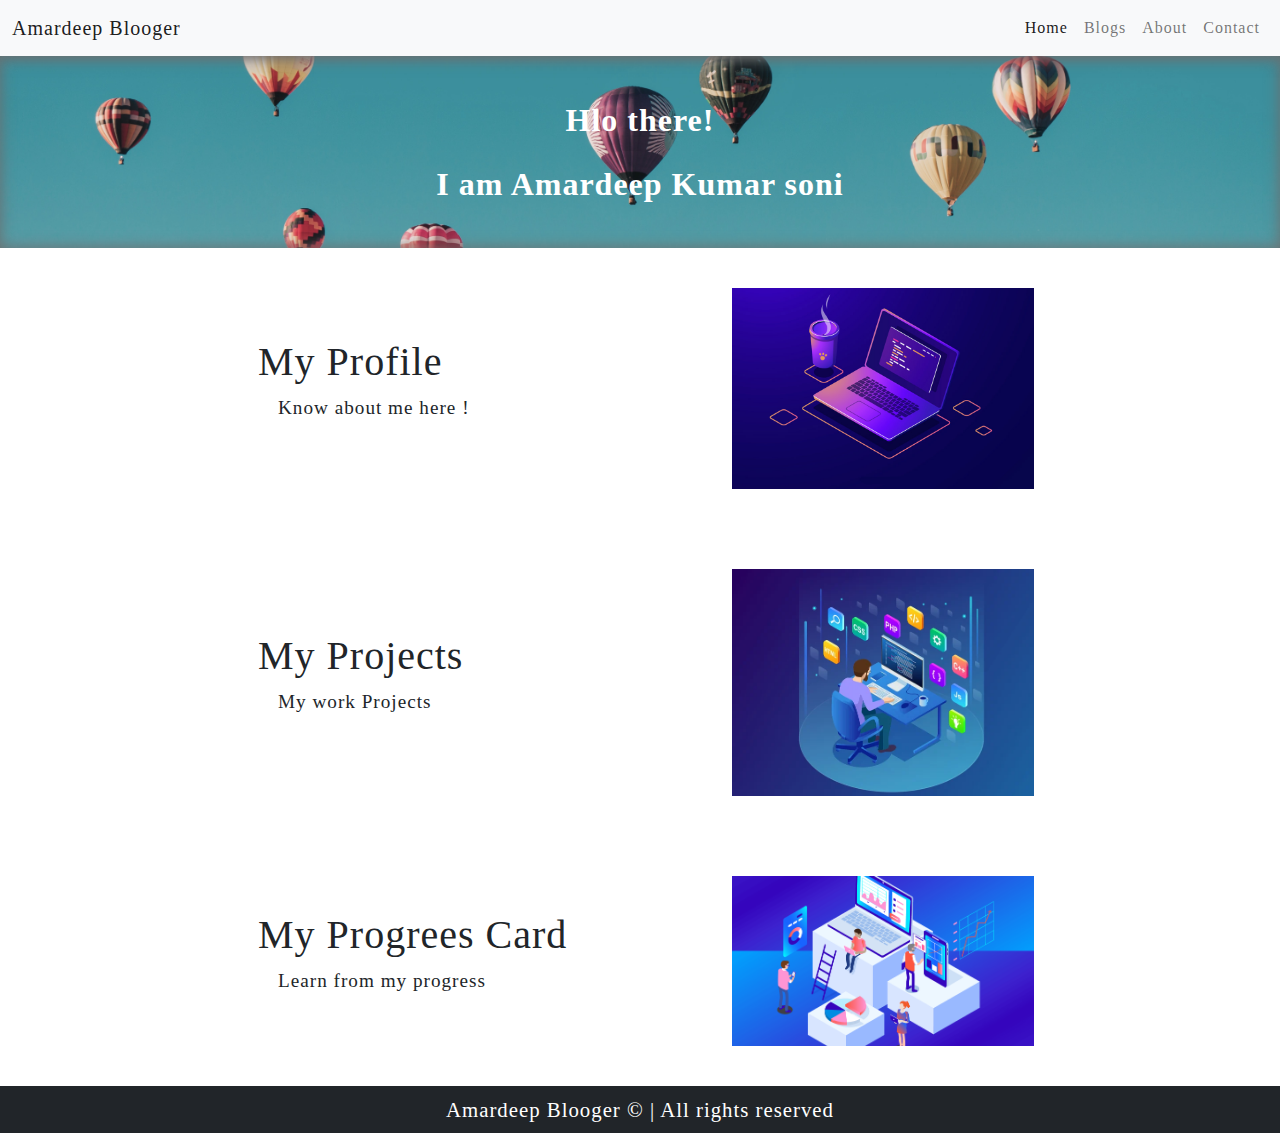
<file: index.html>
<!doctype html>
<html lang="en">

<head>
    <meta charset="utf-8">
    <meta name="viewport" content="width=device-width, initial-scale=1">
    <title>Bootstrap demo</title>
    <link href="https://cdn.jsdelivr.net/npm/bootstrap@5.2.0-beta1/dist/css/bootstrap.min.css" rel="stylesheet"
        integrity="sha384-0evHe/X+R7YkIZDRvuzKMRqM+OrBnVFBL6DOitfPri4tjfHxaWutUpFmBp4vmVor" crossorigin="anonymous">

    <link rel="stylesheet" href="css/nav.css">

    <link rel="stylesheet" href="css/bootstrap.min.css">
</head>

<body>
    <nav class="navbar navbar-expand-sm navbar-light bg-light">
        <div class="container-fluid">
            <a class="navbar-brand" href="#">Amardeep Blooger</a>
            <button class="navbar-toggler" type="button" data-bs-toggle="collapse" data-bs-target="#navbarNavDropdown"
                aria-controls="navbarNavDropdown" aria-expanded="false" aria-label="Toggle navigation">
                <span class="navbar-toggler-icon"></span>
            </button>
            <div class="collapse navbar-collapse ms-auto navItemCont" id="navbarNavDropdown">
                <ul class="navbar-nav">
                    <li class="nav-item">
                        <a class="nav-link active" aria-current="page" href="#">Home</a>
                    </li>
                    <li class="nav-item">
                        <a class="nav-link" href="blog.html">Blogs</a>
                    </li>
                    <li class="nav-item">
                        <a class="nav-link" href="about.html">About</a>
                    </li>
                    <li class="nav-item">
                        <a class="nav-link" href="contact.html">Contact</a>
                    </li>
                </ul>
            </div>
        </div>
    </nav>

    <!-- hero section -->
    <div class="container-fluid px-5" id="heroContainer">
        <p class="text-center font">Hlo there!</p>
        <p class="text-center font">I am Amardeep Kumar soni</p>
    </div>

    <!-- main section -->
    <div class="container d-flex justify-content-center align-items-center px-5" id="mainSection">
        <div class="container-fluid" id="section1">
            <h1>My Profile</h1>
            <p class="normalFont">Know about me here !</p>
        </div>
        <div id="imgCont">
            <img src="/img/3.jpg" class="img-fluid" alt="...">
        </div>
    </div>

    <div class="container d-flex justify-content-center align-items-center px-5" id="mainSection">
        <div class="container-fluid" id="section1">
            <h1>My Projects</h1>
            <p class="normalFont">My work Projects</p>
        </div>
        <div id="imgCont">
            <img src="/img/5.jpg" class="img-fluid" alt="...">
        </div>
    </div>

    <div class="container d-flex justify-content-center align-items-center px-5" id="mainSection">
        <div class="container-fluid" id="section1">
            <h1>My Progrees Card</h1>
            <p class="normalFont">Learn from my progress</p>
        </div>
        <div id="imgCont">
            <img src="/img/2.png" class="img-fluid" alt="...">
        </div>
    </div>
    
    <div class="container-fluid d-flex justify-content-center bg-dark">
        <p class="footerText">Amardeep Blooger &copy; | All rights reserved</p>
    </div>






    <script src="https://cdn.jsdelivr.net/npm/bootstrap@5.2.0-beta1/dist/js/bootstrap.bundle.min.js"
        integrity="sha384-pprn3073KE6tl6bjs2QrFaJGz5/SUsLqktiwsUTF55Jfv3qYSDhgCecCxMW52nD2" crossorigin="anonymous">
    </script>

    <script src="js/bootstrap.min.js"></script>
</body>

</html>
</file>
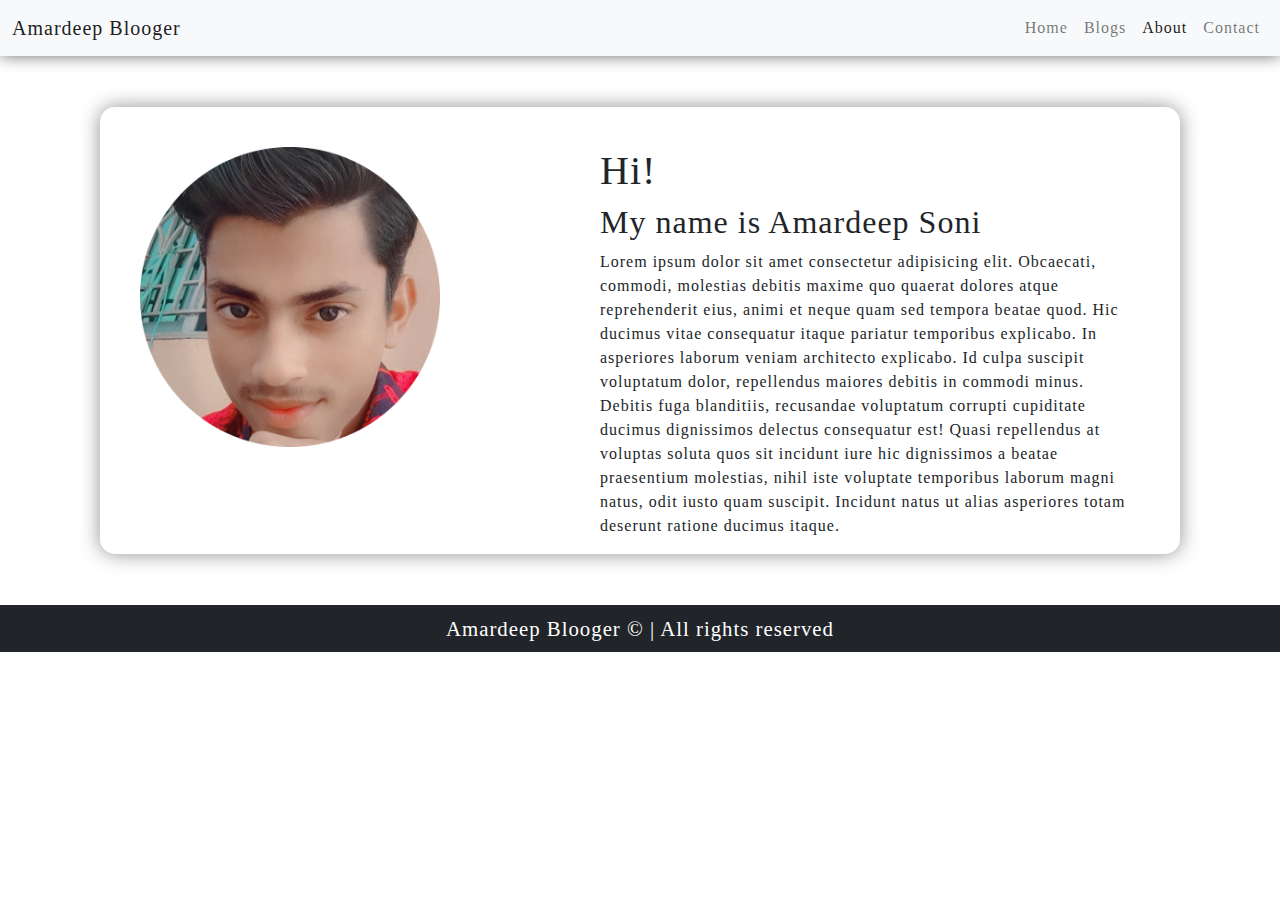
<file: about.html>
<!doctype html>
<html lang="en">

<head>
    <meta charset="utf-8">
    <meta name="viewport" content="width=device-width, initial-scale=1">
    <title>Contact</title>
    <link href="https://cdn.jsdelivr.net/npm/bootstrap@5.2.0-beta1/dist/css/bootstrap.min.css" rel="stylesheet"
        integrity="sha384-0evHe/X+R7YkIZDRvuzKMRqM+OrBnVFBL6DOitfPri4tjfHxaWutUpFmBp4vmVor" crossorigin="anonymous">

    <link rel="stylesheet" href="css/nav.css">
    <link rel="stylesheet" href="css/about.css">


    <link rel="stylesheet" href="css/bootstrap.min.css">
</head>

<body>
    <nav class="navbar navbar-expand-sm navbar-light bg-light">
        <div class="container-fluid">
            <a class="navbar-brand" href="#">Amardeep Blooger</a>
            <button class="navbar-toggler" type="button" data-bs-toggle="collapse" data-bs-target="#navbarNavDropdown"
                aria-controls="navbarNavDropdown" aria-expanded="false" aria-label="Toggle navigation">
                <span class="navbar-toggler-icon"></span>
            </button>
            <div class="collapse navbar-collapse ms-auto navItemCont" id="navbarNavDropdown">
                <ul class="navbar-nav">
                    <li class="nav-item">
                        <a class="nav-link" aria-current="page" href="index.html">Home</a>
                    </li>
                    <li class="nav-item">
                        <a class="nav-link" href="blog.html">Blogs</a>
                    </li>
                    <li class="nav-item">
                        <a class="nav-link active" href="#">About</a>
                    </li>
                    <li class="nav-item">
                        <a class="nav-link" href="contact.html">Contact</a>
                    </li>
                </ul>
            </div>
        </div>
    </nav>



    <div id="main">
        <div id="innerMain">
            <div id="leftSection">
                <div id="imgCont">
                    <img src="/img/logo.png" alt="">
                </div>
            </div>
            <div id="rightSection">
                <h1>Hi!</h1>
                <h2>My name is Amardeep Soni</h2>
                <p>Lorem ipsum dolor sit amet consectetur adipisicing elit. Obcaecati, commodi, molestias debitis maxime quo quaerat dolores atque reprehenderit eius, animi et neque quam sed tempora beatae quod. Hic ducimus vitae consequatur itaque pariatur temporibus explicabo. In asperiores laborum veniam architecto explicabo. Id culpa suscipit voluptatum dolor, repellendus maiores debitis in commodi minus. Debitis fuga blanditiis, recusandae voluptatum corrupti cupiditate ducimus dignissimos delectus consequatur est! Quasi repellendus at voluptas soluta quos sit incidunt iure hic dignissimos a beatae praesentium molestias, nihil iste voluptate temporibus laborum magni natus, odit iusto quam suscipit. Incidunt natus ut alias asperiores totam deserunt ratione ducimus itaque.</p>
            </div>
        </div>
    </div>


    <div class="container-fluid d-flex justify-content-center bg-dark">
        <p class="footerText">Amardeep Blooger &copy; | All rights reserved</p>
    </div>






    <script src="https://cdn.jsdelivr.net/npm/bootstrap@5.2.0-beta1/dist/js/bootstrap.bundle.min.js"
        integrity="sha384-pprn3073KE6tl6bjs2QrFaJGz5/SUsLqktiwsUTF55Jfv3qYSDhgCecCxMW52nD2" crossorigin="anonymous">
    </script>

    <script src="js/bootstrap.min.js"></script>
</body>

</html>
</file>
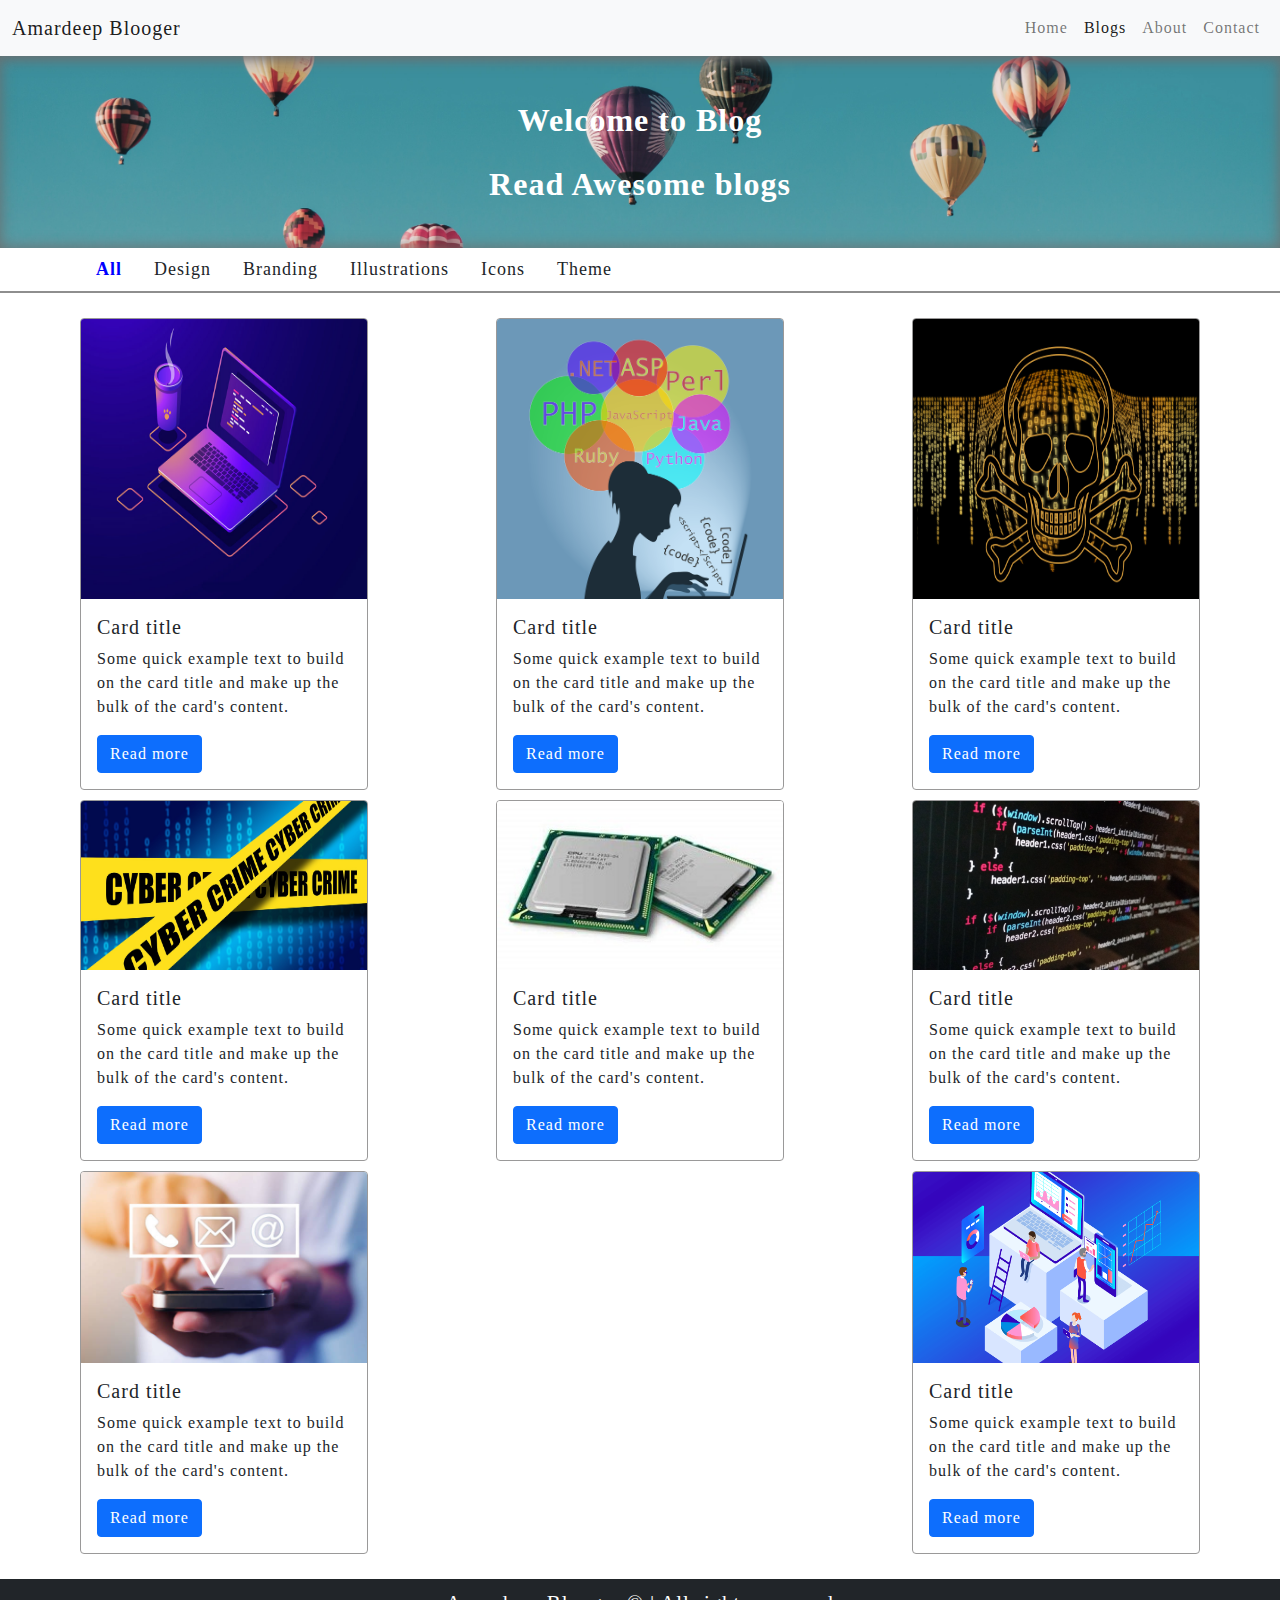
<file: blog.html>
<!doctype html>
<html lang="en">

<head>
    <meta charset="utf-8">
    <meta name="viewport" content="width=device-width, initial-scale=1">
    <title>Contact</title>
    <link href="https://cdn.jsdelivr.net/npm/bootstrap@5.2.0-beta1/dist/css/bootstrap.min.css" rel="stylesheet"
        integrity="sha384-0evHe/X+R7YkIZDRvuzKMRqM+OrBnVFBL6DOitfPri4tjfHxaWutUpFmBp4vmVor" crossorigin="anonymous">

    <link rel="stylesheet" href="css/nav.css">
    <link rel="stylesheet" href="css/blog.css">


    <link rel="stylesheet" href="css/bootstrap.min.css">
</head>

<body>
    <nav class="navbar navbar-expand-sm navbar-light bg-light">
        <div class="container-fluid">
            <a class="navbar-brand" href="#">Amardeep Blooger</a>
            <button class="navbar-toggler" type="button" data-bs-toggle="collapse" data-bs-target="#navbarNavDropdown"
                aria-controls="navbarNavDropdown" aria-expanded="false" aria-label="Toggle navigation">
                <span class="navbar-toggler-icon"></span>
            </button>
            <div class="collapse navbar-collapse ms-auto navItemCont" id="navbarNavDropdown">
                <ul class="navbar-nav">
                    <li class="nav-item">
                        <a class="nav-link" aria-current="page" href="index.html">Home</a>
                    </li>
                    <li class="nav-item">
                        <a class="nav-link active" href="#">Blogs</a>
                    </li>
                    <li class="nav-item">
                        <a class="nav-link" href="about.html">About</a>
                    </li>
                    <li class="nav-item">
                        <a class="nav-link" href="contact.html">Contact</a>
                    </li>
                </ul>
            </div>
        </div>
    </nav>

    <div class="container-fluid px-5" id="heroContainer">
        <p class="text-center font">Welcome to Blog</p>
        <p class="text-center font">Read Awesome blogs</p>
    </div>
  
    <div id="blogItems">
       <ul id="blogItemUl">
           <li id="active" class="blogItemLi">All</li>
           <li class="blogItemLi">Design</li>
           <li class="blogItemLi">Branding</li>
           <li class="blogItemLi">Illustrations</li>
           <li class="blogItemLi">Icons</li>
           <li class="blogItemLi">Theme</li>
       </ul>
    </div>

    <!-- blog container -->
    <div class="container-fluid" id="main">
        
        <div class="card" style="width: 18rem;">
            <img src="/img/3.jpg" class="card-img-top" alt="..." width="350px">
            <div class="card-body">
              <h5 class="card-title">Card title</h5>
              <p class="card-text">Some quick example text to build on the card title and make up the bulk of the card's content.</p>
              <a href="#" class="btn btn-primary">Read more</a>
            </div>
          </div>
        <div class="card" style="width: 18rem;">
            <img src="/img/ProgramminmLanguage.png" class="card-img-top" alt="...">
            <div class="card-body">
              <h5 class="card-title">Card title</h5>
              <p class="card-text">Some quick example text to build on the card title and make up the bulk of the card's content.</p>
              <a href="#" class="btn btn-primary">Read more</a>
            </div>
          </div>
        <div class="card" style="width: 18rem;">
            <img src="/img/binaryCoding.jpg" class="card-img-top" alt="...">
            <div class="card-body">
              <h5 class="card-title">Card title</h5>
              <p class="card-text">Some quick example text to build on the card title and make up the bulk of the card's content.</p>
              <a href="#" class="btn btn-primary">Read more</a>
            </div>
          </div>
        <div class="card" style="width: 18rem;">
            <img src="/img/cyberCrime.jpg" class="card-img-top" alt="...">
            <div class="card-body">
              <h5 class="card-title">Card title</h5>
              <p class="card-text">Some quick example text to build on the card title and make up the bulk of the card's content.</p>
              <a href="#" class="btn btn-primary">Read more</a>
            </div>
          </div>
        <div class="card" style="width: 18rem;">
            <img src="/img/microprocessor.jpg" class="card-img-top" alt="...">
            <div class="card-body">
              <h5 class="card-title">Card title</h5>
              <p class="card-text">Some quick example text to build on the card title and make up the bulk of the card's content.</p>
              <a href="#" class="btn btn-primary">Read more</a>
            </div>
          </div>
        <div class="card" style="width: 18rem;">
            <img src="/img/codding2.jpg" class="card-img-top" alt="...">
            <div class="card-body">
              <h5 class="card-title">Card title</h5>
              <p class="card-text">Some quick example text to build on the card title and make up the bulk of the card's content.</p>
              <a href="#" class="btn btn-primary">Read more</a>
            </div>
          </div>
        <div class="card" style="width: 18rem;">
            <img src="/img/contact.jpg" class="card-img-top" alt="...">
            <div class="card-body">
              <h5 class="card-title">Card title</h5>
              <p class="card-text">Some quick example text to build on the card title and make up the bulk of the card's content.</p>
              <a href="#" class="btn btn-primary">Read more</a>
            </div>
          </div>
        <div class="card" style="width: 18rem;">
            <img src="/img/2.png" class="card-img-top" alt="...">
            <div class="card-body">
              <h5 class="card-title">Card title</h5>
              <p class="card-text">Some quick example text to build on the card title and make up the bulk of the card's content.</p>
              <a href="#" class="btn btn-primary">Read more</a>
            </div>
          </div>
    </div>


    <div class="container-fluid d-flex justify-content-center bg-dark">
        <p class="footerText">Amardeep Blooger &copy; | All rights reserved</p>
    </div>






    <script src="https://cdn.jsdelivr.net/npm/bootstrap@5.2.0-beta1/dist/js/bootstrap.bundle.min.js"
        integrity="sha384-pprn3073KE6tl6bjs2QrFaJGz5/SUsLqktiwsUTF55Jfv3qYSDhgCecCxMW52nD2" crossorigin="anonymous">
    </script>

    <script src="js/bootstrap.min.js"></script>
</body>

</html>
</file>
<file: css/nav.css>
* {
    margin: 0;
    padding: 0;
    box-sizing: border-box;
    font-family: cursive;
    letter-spacing: 1px;
}

.navbar {
    box-shadow: 0px 0px 15px 0px rgb(110, 110, 110);
}

.navItemCont {
    justify-content: flex-end;
}

#heroContainer {
    background: url("/img/heroImage.jpg") center no-repeat,
        #a40909;
    background-size: cover;

    padding: 40px 0 24px 0;
    box-shadow: 0px 0px 15px 0px rgb(110, 110, 110) inset;
    /* box-shadow: 0px -15px 20px -8px rgba(0,0,0,0.75) inset; */

    /* opacity: 0.5; */
}

.font {
    font-size: 2rem;
    font-weight: bold;
    color: white;
}

#mainSection {
    padding: 40px 176px !important;
}

#imgCont {
    width: 500px;
    height: auto;
}

img {
    width: 100%;
    height: 100%;
}

.normalFont {
    font-size: 1.2rem;
    padding-left: 20px;
}

.footerText{
    font-size: 1.3rem;
    color: white;
    margin-bottom: 0 !important;
    padding: 8px 0;
}
</file>
<file: css/about.css>
#main{
    padding: 20px 100px;
    display: flex;
    align-items: center;
    justify-content: center;
    height: 549px;
}
#innerMain{
    display: flex;
    justify-content: space-between;
    box-shadow: 0 0 20px rgb(144, 144, 144);
    background-color: white;
    padding: 40px 40px 0 40px;
    border-radius: 15px;
}
#imgCont{
    width: 300px;
    height: 300px;
}
#imgCont img{
    width: 100%;
    height: 100%;
}
#rightSection{
    margin-left: 10rem;
}
</file>
<file: css/blog.css>
#blogItems{
    border-bottom: 2px solid rgb(142, 142, 142);
}
#blogItemUl{
    margin-bottom: 0 !important;
    /* padding: 0 !important; */
    display: flex;
    padding: 0 80px;
}
.blogItemLi{
    list-style-type: none;
    font-size: 18px;
    padding: 8px 16px;
}
#active{
    color: blue;
    font-weight: bold;
}
#main{
    padding: 20px 80px;
    display: flex;
    flex-wrap: wrap;
    justify-content: space-between;
}
.card{
    border: 1px solid rgb(154, 153, 153) !important;
    margin: 5px 0;
}
</file>
